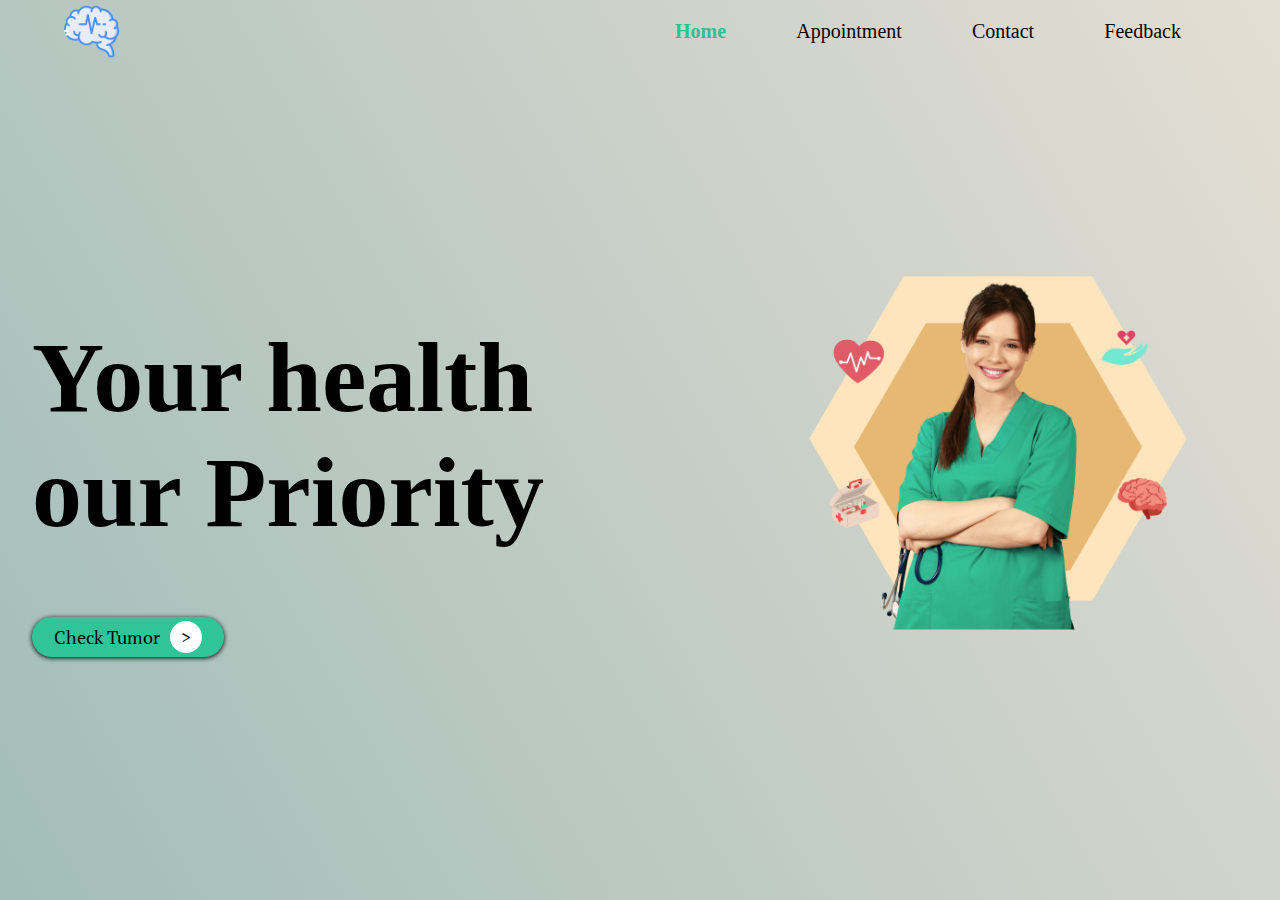
<file: index.html>
<!DOCTYPE html>
<html lang="en">
  <head>
    <meta charset="UTF-8" />
    <meta http-equiv="X-UA-Compatible" content="IE=edge" />
    <meta name="viewport" content="width=device-width, initial-scale=1.0" />
    <link rel="stylesheet" href="./css/main.css" />
    <link rel="preconnect" href="https://fonts.googleapis.com" />
    <link rel="preconnect" href="https://fonts.gstatic.com" crossorigin />
    <link
      href="https://fonts.googleapis.com/css2?family=PT+Serif:wght@700&display=swap"
      rel="stylesheet"
    />
    <title>Document</title>
  </head>
  <body>
    <header>
      <nav>
        <img src="./assets/logo.png" alt="hndi" height="55px" />
        <ul>
          <li><a class="nav_active" href="./index.html">home</a></li>
          <li><a href="./html/appointment.html">appointment</a></li>
          <li><a href="./html/contact.html">contact</a></li>
          <li><a href="#">feedback</a></li>
        </ul>
      </nav>
    </header>
    <section class="home_sec">
      <div class="text_sec">
        <div class="main_text">
          <h1><span>Your health our </span>Priority</h1>
        </div>
        <a class="btn m_flex" href="./html/tumer.html">
          Check tumor
          <div class="btn_arr m_flex">></div>
        </a>
      </div>
      <div class="img_sec">
        <img src="./assets/doctor.png" alt="doctor_image" height="500" />
      </div>
    </section>

    <!-- <script src="./script.js" defer></script> -->
  </body>
</html>
</file>
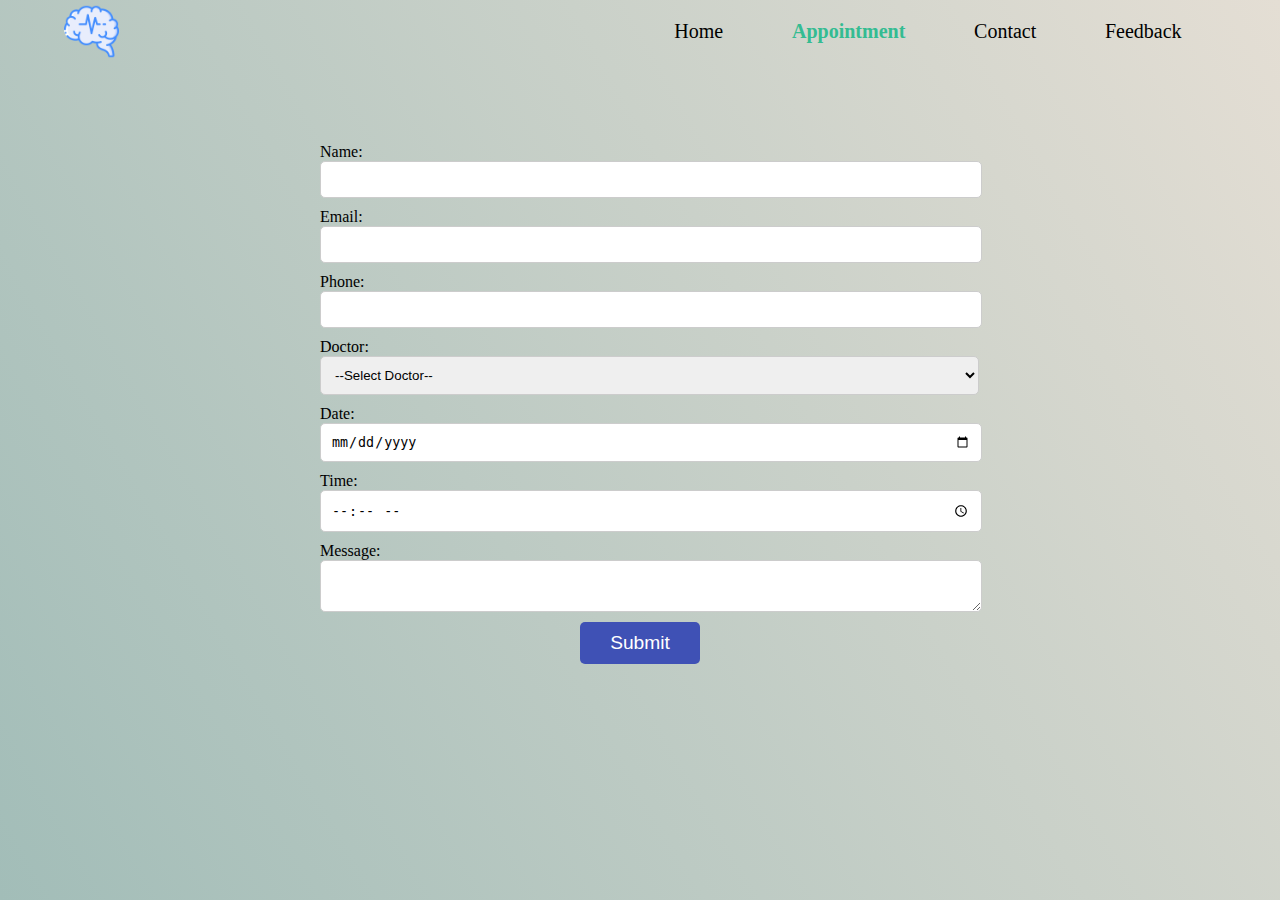
<file: html/appointment.html>
<!DOCTYPE html>
<html lang="en">
  <head>
    <meta charset="UTF-8" />
    <meta http-equiv="X-UA-Compatible" content="IE=edge" />
    <meta name="viewport" content="width=device-width, initial-scale=1.0" />
    <link rel="stylesheet" href="../css/main.css" />
    <link rel="stylesheet" href="../css/appointment.css" />
    <title>Document</title>
  </head>
  <body>
    <header>
      <nav>
        <img src="../assets/logo.png" alt="hndi" height="55px" />
        <ul>
          <li><a href="../index.html">home</a></li>
          <li>
            <a class="nav_active" href="./appointment.html">appointment</a>
          </li>
          <li><a href="./contact.html">contact</a></li>
          <li><a href="#">feedback</a></li>
        </ul>
      </nav>
    </header>
    <section class="app_sec">
      <form>
        <div class="input">
          <label for="name">Name:</label>
          <input type="text" id="name" name="name" required />
        </div>
        <div class="input">
          <label for="email">Email:</label>
          <input type="email" id="email" name="email" required />
        </div>
        <div class="input">
          <label for="phone">Phone:</label>
          <input type="tel" id="phone" name="phone" required />
        </div>
        <div class="input">
          <label for="doctor">Doctor:</label>
          <select id="doctor" name="doctor" required>
            <option value="">--Select Doctor--</option>
            <option value="Dr. Smith">Dr. Smith</option>
            <option value="Dr. Jones">Dr. Jones</option>
            <option value="Dr. Patel">Dr. Patel</option>
          </select>
        </div>
        <div class="input">
          <label for="date">Date:</label>
          <input type="date" id="date" name="date" required />
        </div>
        <div class="input">
          <label for="time">Time:</label>
          <input type="time" id="time" name="time" required />
        </div>
        <div class="input">
          <label for="message">Message:</label>
          <textarea id="message" name="message"></textarea>
        </div>
        <div class="input__a">
          <button type="submit">Submit</button>
        </div>
      </form>
    </section>
  </body>
</html>
</file>
<file: css/main.css>
body {
  height: 100vh;
  margin: 0;
  padding: 0;
  /* background-image: linear-gradient(to right, #a0b3c4 10%, #d3dedc 90%); */
  background-image: linear-gradient(60deg, #a2bdb8, #e4ded4);
}
.m_flex {
  display: flex;
  align-items: center;
  justify-content: center;
}
nav {
  padding: 0 4rem;
  display: flex;
  align-items: center;
  justify-content: space-between;
}
.nav_active {
  color: #34bc92;
  /* font-size: larger; */
  font-weight: 700;
}

nav ul {
  width: 50%;
  display: flex;
  justify-content: space-around;
  font-size: 20px;
  list-style: none;
}
nav ul a {
  color: black;
  text-decoration: none;
  text-transform: capitalize;
}
.nav_active:hover {
  color: #34bc92;
  /* font-size: larger; */
}
.home_sec {
  display: flex;
  flex-direction: row;
  align-items: center;
  padding: 2rem;
  /* border: 1px solid blue; */
  height: 80vh;
}

.main_text h1 {
  width: 75%;
  font-size: 100px;
  /* border: 1px solid beige; */
}

.btn,
.btn:hover {
  border: none;
  gap: 10px;
  width: 12rem;
  height: 2.5rem;
  border-radius: 20px;
  font-size: medium;
  text-transform: capitalize;
  background-color: #31c498;
  box-shadow: 0px 1px 5px #000;
  text-decoration: none;
  color: #000;
  font-size: 18px;
  font-family: "PT Serif", serif;
}
.btn_arr {
  width: 2rem;
  height: 2rem;
  border-radius: 50%;
  background-color: #fff;
}
</file>
<file: css/appointment.css>
.app_sec {
  margin-top: 5rem;
  display: flex;
  align-items: center;
  justify-content: center;
  width: 100%;
}
.input__a {
  display: flex;
  align-items: center;
  justify-content: center;
}
input,
select,
textarea {
  display: block;
  width: 100%;
  padding: 10px;
  border-radius: 5px;
  border: 1px solid #ccc;
  margin-bottom: 10px;
}
select {
  display: block;
  width: 103%;
  padding: 10px;
  border-radius: 5px;
  border: 1px solid #ccc;
  margin-bottom: 10px;
}

button[type="submit"] {
  background-color: #3f51b5;
  width: 120px;
  color: #fff;
  padding: 10px;
  border: none;
  border-radius: 5px;
  cursor: pointer;
  font-size: larger;
}

button[type="submit"]:hover {
  background-color: #1a237e;
}

/* Responsive design */
@media (min-width: 768px) {
  main {
    display: flex;
    justify-content: center;
  }

  form {
    width: 50%;
  }
}
</file>
